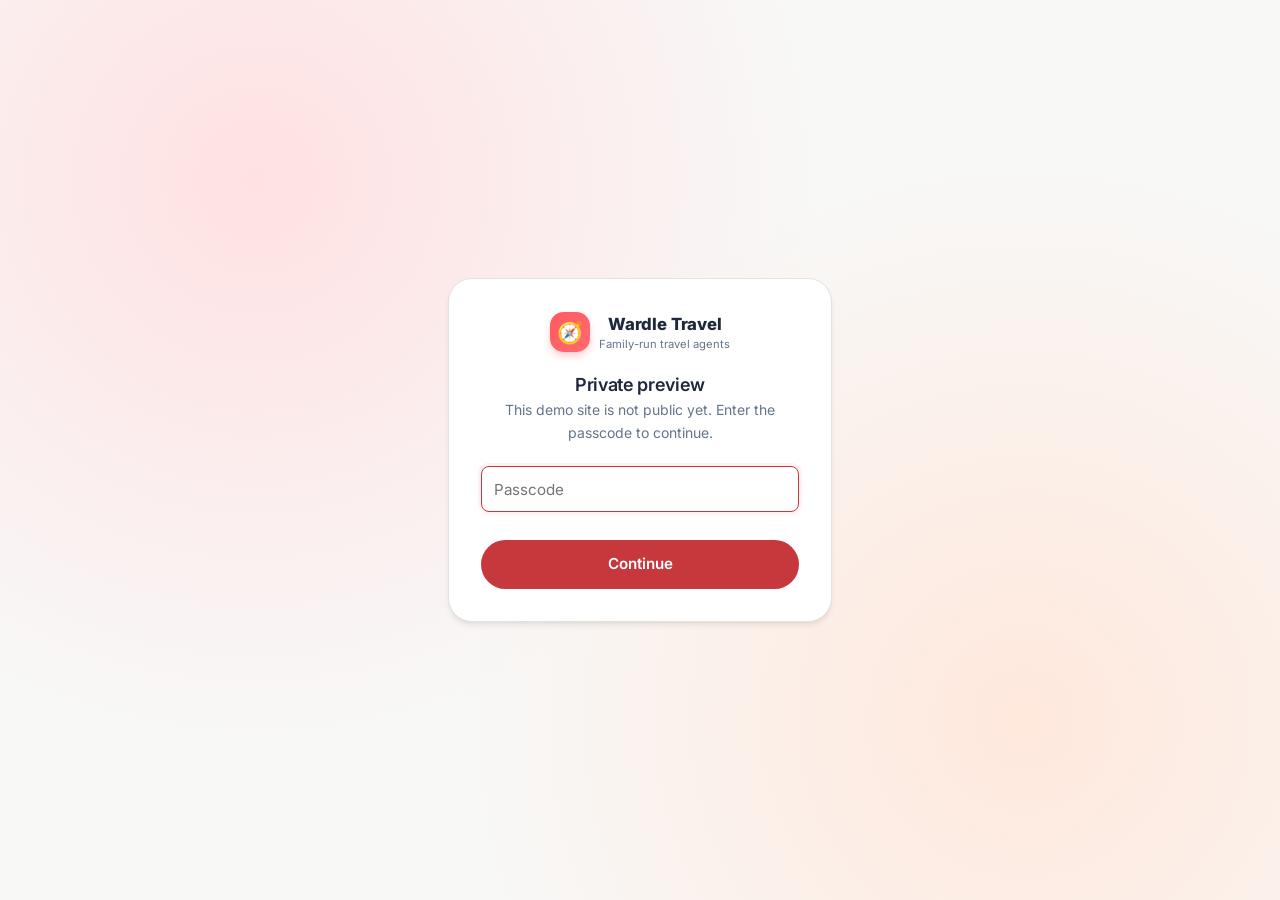
<file: index.html>
<!doctype html>
<html lang="en-GB" class="locked">
  <head>
    <meta charset="UTF-8" />
    <meta name="viewport" content="width=device-width, initial-scale=1.0" />
    <meta name="robots" content="noindex, nofollow" />
    <title>Wardle Travel | Your local independent travel agency</title>
    <link rel="icon" href="assets/favicon.svg" type="image/svg+xml" />
    <link rel="preconnect" href="https://fonts.googleapis.com" />
    <link rel="preconnect" href="https://fonts.gstatic.com" crossorigin />
    <link href="https://fonts.googleapis.com/css2?family=Inter:wght@400;500;600;700;800&display=swap" rel="stylesheet" />
    <link rel="stylesheet" href="assets/styles.css?v=6" />
    <script src="assets/site.js?v=6"></script>
  </head>
  <body>
    <div id="gate"></div>

    <div id="app">
      <div id="site-header"></div>

      <main>
        <!-- Hero: "Book online today" headline, with the booking form overlapping it front and centre -->
        <section class="hero book-hero">
          <div class="container">
            <h1>Book online today</h1>
            <p class="lead">With your local independent travel agency</p>
          </div>
        </section>

        <section class="booking-wrap" id="book">
          <div class="container">
            <form class="booking-card" data-demo-form="Online booking is a placeholder in this demo. In the real site this would search live holiday availability and prices.">
              <div class="booking-grid">
                <div class="field span-2">
                  <label for="b-dest">Where would you like to go?</label>
                  <input id="b-dest" placeholder="Destination, resort or hotel" />
                </div>
                <div class="field">
                  <label for="b-date">Departure date</label>
                  <input id="b-date" type="date" />
                </div>
                <div class="field">
                  <label for="b-nights">Nights</label>
                  <select id="b-nights">
                    <option>3 nights</option>
                    <option selected>7 nights</option>
                    <option>10 nights</option>
                    <option>14 nights</option>
                  </select>
                </div>
                <div class="field span-all">
                  <label for="b-from">Flying from</label>
                  <select id="b-from">
                    <option>Any UK airport</option>
                    <option>Manchester</option>
                    <option>Birmingham</option>
                    <option>East Midlands</option>
                    <option>Liverpool</option>
                  </select>
                </div>
                <div class="field">
                  <label for="b-adults">Adults</label>
                  <select id="b-adults"><option>1</option><option selected>2</option><option>3</option><option>4</option><option>5</option><option>6</option></select>
                </div>
                <div class="field">
                  <label for="b-kids">Children</label>
                  <select id="b-kids" data-child-count><option>0</option><option>1</option><option>2</option><option>3</option><option>4</option></select>
                </div>
                <div class="field span-2">
                  <label for="b-board">Board basis</label>
                  <select id="b-board"><option>Any</option><option>All inclusive</option><option>Full board</option><option>Half board</option><option>Bed &amp; breakfast</option><option>Self catering</option></select>
                </div>
                <!-- Filled with one age picker per child when Children is above 0 -->
                <fieldset class="child-ages span-all" data-child-ages hidden>
                  <legend>Children's ages on return</legend>
                  <div class="child-ages-grid"></div>
                </fieldset>
              </div>
              <div class="booking-actions">
                <p class="note">Prefer to talk to someone? Call us or <a href="contact.html">visit us in store</a>.<br />Booking is a placeholder in this demo.</p>
                <button type="submit" class="btn btn-primary">Search holidays</button>
              </div>
            </form>

            <!-- "Get all this included" -->
            <p class="included-head">Get all this included…</p>
            <div class="grid cols-4">
              <div class="card inclusion">
                <div class="icon">🧳</div>
                <div><strong>22kg hold luggage</strong><span>Included on package holidays</span></div>
              </div>
              <div class="card inclusion">
                <div class="icon">💷</div>
                <div><strong>£60pp deposit</strong><span>Secure your holiday now, pay the rest later</span></div>
              </div>
              <div class="card inclusion">
                <div class="icon">🚌</div>
                <div><strong>Transfers included</strong><span>Coach transfers to your hotel*</span></div>
              </div>
              <div class="card inclusion">
                <div class="icon">🛡️</div>
                <div><strong>ATOL &amp; ABTA</strong><span>Financial protection on package holidays</span></div>
              </div>
            </div>
            <p class="note">*Placeholder. Transfers not included with city breaks.</p>
          </div>
        </section>

        <!-- Welcome -->
        <section class="section">
          <div class="container split">
            <div class="ph ph-dusk">👨‍👩‍👧‍👦</div>
            <div>
              <span class="kicker">Welcome</span>
              <h2>Welcome to our family-owned local independent travel agency</h2>
              <p class="muted">
                Placeholder copy. We've been helping local people get away for many years, booking package
                holidays, cruises, city breaks and tours with trusted UK tour operators at competitive prices.
              </p>
              <ul class="checklist">
                <li>Travel documents delivered and explained before you go</li>
                <li>Help with amendments, extra luggage and seat upgrades</li>
                <li>Friendly, personal service from start to finish</li>
              </ul>
              <p class="muted">Prefer to chat in person? Pop into our store and we'll help you find the perfect holiday.</p>
              <a href="contact.html" class="btn btn-accent">Contact us</a>
            </div>
          </div>
        </section>

        <!-- Testimonials -->
        <section class="section section-white">
          <div class="container" data-carousel>
            <div class="row-between">
              <div class="section-head">
                <span class="kicker">Testimonials</span>
                <h2>What our customers say</h2>
              </div>
              <div class="carousel-controls">
                <button class="icon-btn" data-prev aria-label="Previous reviews">←</button>
                <button class="icon-btn" data-next aria-label="Next reviews">→</button>
              </div>
            </div>
            <div class="reviews">
              <article class="card review">
                <div class="stars">★★★★★</div>
                <blockquote>"Placeholder review. Lovely personal service from start to finish. We've booked with them every year and wouldn't go anywhere else."</blockquote>
                <div class="review-author"><span class="avatar">S</span><div><strong>Sarah T.</strong><span>Placeholder</span></div></div>
              </article>
              <article class="card review">
                <div class="stars">★★★★★</div>
                <blockquote>"Placeholder review. Found us a fantastic deal and sorted our extra luggage with no fuss at all."</blockquote>
                <div class="review-author"><span class="avatar" style="background:var(--brand-500)">M</span><div><strong>Mark &amp; Jean P.</strong><span>Placeholder</span></div></div>
              </article>
              <article class="card review">
                <div class="stars">★★★★★</div>
                <blockquote>"Placeholder review. Friendly, knowledgeable and always there to help. Our documents arrived in good time with everything explained."</blockquote>
                <div class="review-author"><span class="avatar" style="background:var(--brand-400)">D</span><div><strong>David R.</strong><span>Placeholder</span></div></div>
              </article>
              <article class="card review">
                <div class="stars">★★★★★</div>
                <blockquote>"Placeholder review. Planned our cruise perfectly. So much easier than trying to book it all online ourselves."</blockquote>
                <div class="review-author"><span class="avatar" style="background:var(--accent-700)">L</span><div><strong>Laura &amp; Tom</strong><span>Placeholder</span></div></div>
              </article>
              <article class="card review">
                <div class="stars">★★★★★</div>
                <blockquote>"Placeholder review. Always a warm welcome in the shop. Highly recommend to friends and family."</blockquote>
                <div class="review-author"><span class="avatar" style="background:var(--brand-700)">K</span><div><strong>Karen W.</strong><span>Placeholder</span></div></div>
              </article>
            </div>
          </div>
        </section>

        <!-- Contact -->
        <section class="section">
          <div class="container split" style="align-items:start">
            <div>
              <span class="kicker">Contact</span>
              <h2>Visit us in store</h2>
              <p class="muted">Placeholder copy. Book in store with our friendly team, or give us a call and we'll be happy to help.</p>
              <div class="card" data-hours style="margin-top:1.25rem"></div>
            </div>
            <div data-branch data-branch-link></div>
          </div>
        </section>
      </main>

      <div id="site-footer"></div>
    </div>
  </body>
</html>
</file>
<file: assets/styles.css>
/* Wardle Travel demo site.
   Coral brand, Inter and card styling are borrowed from Wardle Compass
   (rounded-3xl cards, warm grey surfaces), with deeper reds and soft blush
   tones in place of Compass's teal. */

:root {
  --brand-50: #fff1f1;
  --brand-100: #ffe1e2;
  --brand-200: #ffc7c9;
  --brand-400: #ff6b70;
  --brand-500: #ff5a5f;
  --brand-600: #eb4448;
  --brand-700: #c7383c;

  /* Deeper reds and soft blush tones used alongside the coral brand. */
  --accent-50: #fdf3f1;
  --accent-100: #fbe4df;
  --accent-200: #f5c9c0;
  --accent-500: #c7383c;
  --accent-600: #a12f33;
  --accent-700: #852c30;
  --accent-800: #5c1f22;

  --peach-100: #ffe8dc;

  --warm-50: #f8f8f7;
  --warm-100: #f0efec;
  --warm-200: #e4e2dd;
  --warm-300: #d3cfc7;

  --slate-400: #94a3b8;
  --slate-500: #64748b;
  --slate-600: #475569;
  --slate-700: #334155;
  --slate-800: #1e293b;
  --slate-900: #0f172a;

  --radius-xl: 0.75rem;
  --radius-2xl: 1rem;
  --radius-3xl: 1.5rem;
  --shadow-sm: 0 1px 2px rgb(0 0 0 / 0.05);
  --shadow-md: 0 4px 6px -1px rgb(0 0 0 / 0.08), 0 2px 4px -2px rgb(0 0 0 / 0.06);
  --shadow-lg: 0 12px 30px -8px rgb(15 23 42 / 0.18);
}

*,
*::before,
*::after {
  box-sizing: border-box;
}

html {
  scroll-behavior: smooth;
}

body {
  margin: 0;
  font-family: "Inter", ui-sans-serif, system-ui, sans-serif;
  background: var(--warm-50);
  color: var(--slate-700);
  line-height: 1.6;
  -webkit-font-smoothing: antialiased;
}

img {
  max-width: 100%;
  display: block;
}

a {
  color: var(--accent-500);
  text-decoration: none;
}

a:hover {
  color: var(--accent-600);
}

h1,
h2,
h3,
h4 {
  color: var(--slate-800);
  line-height: 1.2;
  margin: 0 0 0.5em;
}

h1 { font-size: clamp(2rem, 5vw, 3.25rem); font-weight: 800; letter-spacing: -0.02em; }
h2 { font-size: clamp(1.5rem, 3vw, 2.125rem); font-weight: 700; letter-spacing: -0.01em; }
h3 { font-size: 1.125rem; font-weight: 600; }

p { margin: 0 0 1em; }

.container {
  width: 100%;
  max-width: 1200px;
  margin: 0 auto;
  padding: 0 1rem;
}

@media (min-width: 640px) {
  .container { padding: 0 1.5rem; }
}

/* The shared header/footer are injected into these wrappers; `contents`
   keeps the sticky header working as if it were a direct child of #app. */
#site-header,
#site-footer { display: contents; }

/* ---------- Passcode gate ---------- */

/* Content stays hidden until the gate script unlocks the page. */
html.locked #app { display: none; }
html:not(.locked) #gate { display: none; }

#gate {
  min-height: 100vh;
  display: flex;
  align-items: center;
  justify-content: center;
  padding: 1rem;
  background:
    radial-gradient(circle at 20% 20%, var(--brand-100), transparent 45%),
    radial-gradient(circle at 80% 80%, var(--peach-100), transparent 45%),
    var(--warm-50);
}

.gate-card {
  width: 100%;
  max-width: 24rem;
  background: #fff;
  border: 1px solid var(--warm-200);
  border-radius: var(--radius-3xl);
  padding: 2rem;
  box-shadow: var(--shadow-md);
  text-align: center;
}

.gate-card .logo { justify-content: center; margin-bottom: 1.25rem; }
.gate-card h1 { font-size: 1.125rem; font-weight: 600; margin-bottom: 0.25rem; }
.gate-card p { font-size: 0.875rem; color: var(--slate-500); }
.gate-card input { margin-top: 0.5rem; }
.gate-error { color: var(--brand-600); font-size: 0.875rem; margin: 0.5rem 0 0; min-height: 1.25rem; }

/* ---------- Form controls ---------- */

input,
select,
textarea {
  width: 100%;
  font: inherit;
  font-size: 0.95rem;
  color: var(--slate-800);
  background: #fff;
  border: 1px solid var(--warm-300);
  border-radius: 0.5rem;
  padding: 0.625rem 0.75rem;
  outline: none;
  transition: border-color 0.15s, box-shadow 0.15s;
}

/* Same height for every single-line control, and a custom dropdown arrow
   set in from the right edge. */
input,
select {
  height: 2.875rem;
}

select {
  appearance: none;
  -webkit-appearance: none;
  padding-right: 2.75rem;
  background-image: url("data:image/svg+xml,%3Csvg xmlns='http://www.w3.org/2000/svg' width='12' height='8' viewBox='0 0 12 8'%3E%3Cpath d='M1 1.5l5 5 5-5' fill='none' stroke='%2364748b' stroke-width='1.8' stroke-linecap='round' stroke-linejoin='round'/%3E%3C/svg%3E");
  background-repeat: no-repeat;
  background-position: right 1rem center;
  background-size: 12px 8px;
  cursor: pointer;
}

input[type="date"] {
  -webkit-appearance: none;
  appearance: none;
  line-height: normal;
}

input[type="date"]::-webkit-date-and-time-value { text-align: left; }
input[type="date"]::-webkit-calendar-picker-indicator { margin-right: 0.25rem; cursor: pointer; }

input:focus,
select:focus,
textarea:focus {
  border-color: var(--accent-500);
  box-shadow: 0 0 0 3px var(--accent-50);
}

label {
  display: block;
  font-size: 0.8rem;
  font-weight: 600;
  color: var(--slate-600);
  margin-bottom: 0.3rem;
}

.field { margin-bottom: 1rem; }

/* ---------- Buttons ---------- */

.btn {
  display: inline-flex;
  align-items: center;
  justify-content: center;
  gap: 0.5rem;
  font: inherit;
  font-weight: 600;
  font-size: 0.95rem;
  padding: 0.7rem 1.35rem;
  border-radius: 999px;
  border: 1px solid transparent;
  cursor: pointer;
  transition: background 0.15s, color 0.15s, border-color 0.15s, transform 0.15s;
  white-space: nowrap;
}

.btn:active { transform: translateY(1px); }
.btn-block { width: 100%; }

.btn-primary { background: var(--brand-500); color: #fff; }
.btn-primary:hover { background: var(--brand-600); color: #fff; }

.btn-accent { background: var(--accent-500); color: #fff; }
.btn-accent:hover { background: var(--accent-600); color: #fff; }

.btn-ghost { background: #fff; color: var(--slate-800); border-color: var(--warm-300); }
.btn-ghost:hover { border-color: var(--slate-400); color: var(--slate-900); }

.btn-light { background: rgb(255 255 255 / 0.15); color: #fff; border-color: rgb(255 255 255 / 0.5); }
.btn-light:hover { background: rgb(255 255 255 / 0.25); color: #fff; }

/* ---------- Header ---------- */

.topbar {
  background: var(--accent-700);
  color: var(--accent-50);
  font-size: 0.8rem;
}

.topbar .container {
  display: flex;
  flex-wrap: wrap;
  gap: 0.25rem 1.25rem;
  justify-content: space-between;
  padding-top: 0.45rem;
  padding-bottom: 0.45rem;
}

.topbar a { color: #fff; font-weight: 600; }
.topbar-links { display: flex; flex-wrap: wrap; gap: 0.25rem 1.25rem; }

@media (max-width: 700px) {
  .topbar-tagline { display: none; }
  .topbar .container { justify-content: center; }
}

.site-header {
  position: sticky;
  top: 0;
  z-index: 50;
  background: rgb(255 255 255 / 0.92);
  backdrop-filter: blur(10px);
  border-bottom: 1px solid var(--warm-200);
}

.site-header .container {
  display: flex;
  align-items: center;
  justify-content: space-between;
  gap: 1rem;
  height: 4.25rem;
}

.logo {
  display: inline-flex;
  align-items: center;
  gap: 0.6rem;
  color: var(--slate-800);
}

.logo:hover { color: var(--slate-800); }

.logo-mark {
  width: 2.5rem;
  height: 2.5rem;
  border-radius: 0.85rem;
  background: linear-gradient(135deg, var(--brand-500), var(--brand-400));
  display: grid;
  place-items: center;
  font-size: 1.3rem;
  box-shadow: 0 4px 10px -2px rgb(255 90 95 / 0.45);
}

.logo-text strong { display: block; font-size: 1.05rem; font-weight: 800; letter-spacing: -0.01em; }
.logo-text span { display: block; font-size: 0.7rem; color: var(--slate-500); margin-top: -2px; }

.nav {
  display: flex;
  align-items: center;
  gap: 0.25rem;
}

.nav a {
  color: var(--slate-600);
  font-weight: 500;
  font-size: 0.92rem;
  padding: 0.5rem 0.8rem;
  border-radius: 999px;
}

.nav a:hover { color: var(--slate-900); background: var(--warm-100); }
.nav a.active { color: var(--brand-600); background: var(--brand-50); }
.nav .btn { margin-left: 0.5rem; padding: 0.55rem 1.1rem; }
.nav .btn:hover { background: var(--brand-600); color: #fff; }

.nav-toggle {
  display: none;
  background: none;
  border: 1px solid var(--warm-300);
  border-radius: 0.6rem;
  width: 2.6rem;
  height: 2.6rem;
  font-size: 1.2rem;
  cursor: pointer;
  color: var(--slate-700);
}

@media (max-width: 900px) {
  .nav-toggle { display: inline-grid; place-items: center; }
  .nav {
    display: none;
    position: absolute;
    top: 100%;
    left: 0;
    right: 0;
    flex-direction: column;
    align-items: stretch;
    background: #fff;
    border-bottom: 1px solid var(--warm-200);
    padding: 0.75rem 1rem 1rem;
    box-shadow: var(--shadow-md);
  }
  .nav.open { display: flex; }
  .nav a { padding: 0.75rem 1rem; }
  .nav .btn { margin: 0.5rem 0 0; }
}

/* ---------- Placeholder imagery ---------- */

/* All imagery is placeholder: gradients with an emoji, so nothing is copied. */
.ph {
  position: relative;
  overflow: hidden;
  display: grid;
  place-items: center;
  font-size: 3rem;
  color: rgb(255 255 255 / 0.95);
}

.ph::after {
  content: "Placeholder image";
  position: absolute;
  bottom: 0.6rem;
  right: 0.75rem;
  font-size: 0.65rem;
  font-weight: 600;
  letter-spacing: 0.04em;
  text-transform: uppercase;
  color: rgb(255 255 255 / 0.75);
}

.ph-sun { background: linear-gradient(135deg, #ffb36b, #ff5a5f); }
.ph-sea { background: linear-gradient(135deg, #ffb39b, #c7383c); }
.ph-city { background: linear-gradient(135deg, #8b9bb4, #334155); }
.ph-snow { background: linear-gradient(135deg, #f1e9f5, #d9a7b8); }
.ph-cruise { background: linear-gradient(135deg, #ffc7c9, #eb4448); }
.ph-safari { background: linear-gradient(135deg, #f2c86b, #c7383c); }
.ph-island { background: linear-gradient(135deg, #ffd6a6, #ff6b70); }
.ph-dusk { background: linear-gradient(135deg, #ff8a8e, #852c30); }

/* ---------- Hero ---------- */

.hero {
  position: relative;
  color: #fff;
  background:
    radial-gradient(circle at 85% 15%, rgb(255 255 255 / 0.18), transparent 35%),
    linear-gradient(120deg, var(--accent-600) 0%, var(--brand-500) 60%, #ff8a7a 100%);
  overflow: hidden;
}

.hero::before {
  content: "";
  position: absolute;
  right: -10rem;
  bottom: -14rem;
  width: 36rem;
  height: 36rem;
  border-radius: 50%;
  background: radial-gradient(circle, rgb(255 194 166 / 0.5), transparent 65%);
}

.hero .container {
  position: relative;
  display: grid;
  grid-template-columns: 1.15fr 0.85fr;
  gap: 2.5rem;
  align-items: center;
  padding-top: 4.5rem;
  padding-bottom: 5rem;
}

.hero h1 { color: #fff; }
.hero .lead { font-size: 1.15rem; color: var(--accent-50); max-width: 34rem; }
.hero-ctas { display: flex; flex-wrap: wrap; gap: 0.75rem; margin: 1.75rem 0; }

.eyebrow {
  display: inline-flex;
  align-items: center;
  gap: 0.4rem;
  font-size: 0.78rem;
  font-weight: 700;
  letter-spacing: 0.08em;
  text-transform: uppercase;
  padding: 0.35rem 0.8rem;
  border-radius: 999px;
  background: rgb(255 255 255 / 0.16);
  color: #fff;
  margin-bottom: 1.1rem;
}

.badges { display: flex; flex-wrap: wrap; gap: 0.6rem; }

.badge {
  display: inline-flex;
  align-items: center;
  gap: 0.4rem;
  font-size: 0.8rem;
  font-weight: 600;
  padding: 0.4rem 0.8rem;
  border-radius: 999px;
  background: rgb(255 255 255 / 0.12);
  border: 1px solid rgb(255 255 255 / 0.3);
}

/* Search / quick-quote card in the hero */
.search-card {
  background: #fff;
  color: var(--slate-700);
  border-radius: var(--radius-3xl);
  padding: 1.75rem;
  box-shadow: var(--shadow-lg);
}

.search-card h2 { font-size: 1.25rem; margin-bottom: 0.25rem; }
.search-card .sub { font-size: 0.85rem; color: var(--slate-500); margin-bottom: 1.25rem; }
.grid-2 { display: grid; grid-template-columns: 1fr 1fr; gap: 0 0.75rem; }
.note { font-size: 0.75rem; color: var(--slate-400); text-align: center; margin: 0.75rem 0 0; }

@media (max-width: 900px) {
  .hero .container { grid-template-columns: 1fr; padding-top: 3rem; padding-bottom: 3.5rem; }
}

/* ---------- Sections ---------- */

.section { padding: 4.5rem 0; }
.section-tight { padding: 3rem 0; }
.section-white { background: #fff; border-top: 1px solid var(--warm-200); border-bottom: 1px solid var(--warm-200); }

.section-head { max-width: 40rem; margin-bottom: 2.25rem; }
.section-head.center { margin-left: auto; margin-right: auto; text-align: center; }
.section-head p { color: var(--slate-500); font-size: 1.05rem; }

.kicker {
  display: inline-block;
  font-size: 0.78rem;
  font-weight: 700;
  letter-spacing: 0.08em;
  text-transform: uppercase;
  color: var(--brand-600);
  margin-bottom: 0.6rem;
}

.card {
  background: #fff;
  border: 1px solid var(--warm-200);
  border-radius: var(--radius-3xl);
  padding: 1.5rem;
  box-shadow: var(--shadow-sm);
}

.grid { display: grid; gap: 1.25rem; }
.cols-2 { grid-template-columns: repeat(2, 1fr); }
.cols-3 { grid-template-columns: repeat(3, 1fr); }
.cols-4 { grid-template-columns: repeat(4, 1fr); }

@media (max-width: 1000px) {
  .cols-4 { grid-template-columns: repeat(2, 1fr); }
  .cols-3 { grid-template-columns: repeat(2, 1fr); }
}

@media (max-width: 640px) {
  .cols-2, .cols-3, .cols-4 { grid-template-columns: 1fr; }
}

/* Inclusions strip (Wonderling-style "all this included") */
.inclusions {
  margin-top: -2.5rem;
  position: relative;
  z-index: 2;
}

.inclusions .grid { grid-template-columns: repeat(4, 1fr); }

.inclusion {
  display: flex;
  gap: 0.9rem;
  align-items: flex-start;
}

.inclusion .icon {
  flex: none;
  width: 2.75rem;
  height: 2.75rem;
  border-radius: 0.9rem;
  display: grid;
  place-items: center;
  font-size: 1.35rem;
  background: var(--accent-50);
}

.inclusion strong { display: block; color: var(--slate-800); font-size: 1rem; }
.inclusion span { font-size: 0.85rem; color: var(--slate-500); }

@media (max-width: 1000px) {
  .inclusions .grid { grid-template-columns: repeat(2, 1fr); }
}

@media (max-width: 560px) {
  .inclusions .grid { grid-template-columns: 1fr; }
}

/* Feature tiles (JLM-style emoji cards) */
.feature .emoji {
  width: 3rem;
  height: 3rem;
  border-radius: 1rem;
  display: grid;
  place-items: center;
  font-size: 1.5rem;
  background: var(--brand-50);
  margin-bottom: 1rem;
}

.feature p { font-size: 0.92rem; color: var(--slate-500); margin: 0; }

/* Destination and offer cards */
.tile {
  display: flex;
  flex-direction: column;
  background: #fff;
  border: 1px solid var(--warm-200);
  border-radius: var(--radius-3xl);
  overflow: hidden;
  box-shadow: var(--shadow-sm);
  color: inherit;
  transition: transform 0.2s, box-shadow 0.2s;
}

.tile:hover { transform: translateY(-3px); box-shadow: var(--shadow-lg); color: inherit; }
.tile .ph { aspect-ratio: 4 / 3; }
.tile-body { padding: 1.15rem 1.25rem 1.35rem; display: flex; flex-direction: column; flex: 1; }
.tile-body h3 { margin-bottom: 0.2rem; }
.tile-body p { font-size: 0.88rem; color: var(--slate-500); margin-bottom: 0.9rem; }

.tile-meta {
  margin-top: auto;
  display: flex;
  align-items: center;
  justify-content: space-between;
  gap: 0.5rem;
  font-size: 0.85rem;
}

.price { color: var(--slate-800); font-weight: 700; font-size: 1.15rem; }
.price small { font-weight: 500; font-size: 0.75rem; color: var(--slate-500); }

.pill {
  display: inline-block;
  font-size: 0.72rem;
  font-weight: 700;
  padding: 0.25rem 0.6rem;
  border-radius: 999px;
  background: var(--accent-50);
  color: var(--accent-700);
}

.pill-brand { background: var(--brand-50); color: var(--brand-700); }

.tile .ph .pill { position: absolute; top: 0.85rem; left: 0.85rem; background: #fff; }

/* Filter chips */
.chips { display: flex; flex-wrap: wrap; gap: 0.5rem; margin-bottom: 1.75rem; }

.chip {
  font: inherit;
  font-size: 0.85rem;
  font-weight: 600;
  padding: 0.45rem 0.95rem;
  border-radius: 999px;
  border: 1px solid var(--warm-300);
  background: #fff;
  color: var(--slate-600);
  cursor: pointer;
}

.chip:hover { border-color: var(--slate-400); }
.chip.active { background: var(--slate-800); border-color: var(--slate-800); color: #fff; }

/* Reviews carousel */
.reviews-wrap { position: relative; }

.reviews {
  display: grid;
  grid-auto-flow: column;
  grid-auto-columns: calc((100% - 2.5rem) / 3);
  gap: 1.25rem;
  overflow-x: auto;
  scroll-snap-type: x mandatory;
  scroll-behavior: smooth;
  padding-bottom: 0.5rem;
  scrollbar-width: none;
}

.reviews::-webkit-scrollbar { display: none; }
.review { scroll-snap-align: start; display: flex; flex-direction: column; }
.stars { color: #f5a524; letter-spacing: 0.1em; font-size: 1rem; margin-bottom: 0.6rem; }
.review blockquote { margin: 0 0 1rem; font-size: 0.95rem; color: var(--slate-600); flex: 1; }
.review-author { display: flex; align-items: center; gap: 0.7rem; font-size: 0.85rem; }
.review-author strong { display: block; color: var(--slate-800); }
.review-author span { color: var(--slate-400); font-size: 0.78rem; }

.avatar {
  width: 2.4rem;
  height: 2.4rem;
  border-radius: 50%;
  display: grid;
  place-items: center;
  font-weight: 700;
  color: #fff;
  background: var(--accent-500);
}

.carousel-controls { display: flex; gap: 0.5rem; }

.icon-btn {
  width: 2.6rem;
  height: 2.6rem;
  border-radius: 50%;
  border: 1px solid var(--warm-300);
  background: #fff;
  cursor: pointer;
  font-size: 1rem;
  color: var(--slate-700);
}

.icon-btn:hover { border-color: var(--slate-400); }

.rating-summary {
  display: flex;
  align-items: center;
  gap: 1rem;
}

.rating-summary .score { font-size: 2.5rem; font-weight: 800; color: var(--slate-800); line-height: 1; }

.row-between {
  display: flex;
  flex-wrap: wrap;
  align-items: flex-end;
  justify-content: space-between;
  gap: 1rem;
  margin-bottom: 2rem;
}

.row-between .section-head { margin-bottom: 0; }

@media (max-width: 900px) {
  .reviews { grid-auto-columns: calc((100% - 1.25rem) / 2); }
}

@media (max-width: 600px) {
  .reviews { grid-auto-columns: 88%; }
}

/* Split welcome section */
.split {
  display: grid;
  grid-template-columns: 1fr 1fr;
  gap: 3rem;
  align-items: center;
}

.split .ph { border-radius: var(--radius-3xl); aspect-ratio: 4 / 3; max-height: 340px; font-size: 4rem; }
.checklist { list-style: none; padding: 0; margin: 1.25rem 0 1.75rem; display: grid; gap: 0.6rem; }
.checklist li { display: flex; gap: 0.6rem; align-items: flex-start; }
.checklist li::before { content: "✓"; flex: none; width: 1.4rem; height: 1.4rem; border-radius: 50%; background: var(--accent-50); color: var(--accent-600); font-weight: 700; font-size: 0.8rem; display: grid; place-items: center; margin-top: 0.15rem; }

@media (max-width: 900px) {
  .split { grid-template-columns: 1fr; gap: 2rem; }
}

/* Branch cards */
.branch h3 { display: flex; align-items: center; gap: 0.5rem; }
.branch dl { margin: 0 0 1.25rem; display: grid; grid-template-columns: auto 1fr; gap: 0.5rem 0.9rem; font-size: 0.92rem; }
.branch dt { color: var(--slate-400); }
.branch dd { margin: 0; color: var(--slate-700); }
.branch dd a { font-weight: 600; }
.branch .actions { display: flex; flex-wrap: wrap; gap: 0.5rem; }
.branch .actions .btn { padding: 0.55rem 1rem; font-size: 0.85rem; }

.map-ph {
  aspect-ratio: 16 / 5;
  border-radius: var(--radius-2xl);
  margin-bottom: 1.25rem;
  font-size: 2rem;
  background:
    linear-gradient(var(--warm-200) 1px, transparent 1px) 0 0 / 28px 28px,
    linear-gradient(90deg, var(--warm-200) 1px, transparent 1px) 0 0 / 28px 28px,
    var(--warm-100);
  color: var(--brand-500);
}

.map-ph::after { color: var(--slate-400); content: "Map placeholder"; }

/* CTA band */
.cta-band {
  border-radius: var(--radius-3xl);
  padding: 2.75rem;
  background:
    radial-gradient(circle at 90% 10%, rgb(255 255 255 / 0.2), transparent 40%),
    linear-gradient(120deg, var(--brand-600), var(--brand-400));
  color: #fff;
  display: flex;
  flex-wrap: wrap;
  align-items: center;
  justify-content: space-between;
  gap: 1.5rem;
}

.cta-band h2 { color: #fff; margin-bottom: 0.3rem; }
.cta-band p { margin: 0; color: var(--brand-50); }
.cta-band .btn-ghost { border-color: #fff; }

/* Newsletter */
.newsletter { display: flex; gap: 0.6rem; max-width: 28rem; }
.newsletter input { border-radius: 999px; padding-left: 1.1rem; }

@media (max-width: 500px) {
  .newsletter { flex-direction: column; }
}

/* Page hero (inner pages) */
.page-hero {
  background:
    radial-gradient(circle at 90% 0%, var(--brand-100), transparent 40%),
    radial-gradient(circle at 0% 100%, var(--peach-100), transparent 45%),
    #fff;
  border-bottom: 1px solid var(--warm-200);
  padding: 3.5rem 0 3rem;
}

.page-hero p { color: var(--slate-500); font-size: 1.1rem; max-width: 40rem; margin: 0; }
.crumbs { font-size: 0.8rem; color: var(--slate-400); margin-bottom: 0.75rem; }
.crumbs a { color: var(--slate-500); }

/* Booking placeholder */
.steps { display: flex; gap: 0.5rem; margin-bottom: 1.75rem; flex-wrap: wrap; }

.step {
  display: flex;
  align-items: center;
  gap: 0.5rem;
  font-size: 0.85rem;
  font-weight: 600;
  color: var(--slate-400);
}

.step .num {
  width: 1.75rem;
  height: 1.75rem;
  border-radius: 50%;
  display: grid;
  place-items: center;
  background: var(--warm-100);
  border: 1px solid var(--warm-300);
  font-size: 0.8rem;
}

.step.active { color: var(--slate-800); }
.step.active .num { background: var(--brand-500); border-color: var(--brand-500); color: #fff; }
.step + .step::before { content: ""; width: 1.5rem; height: 1px; background: var(--warm-300); margin-right: 0.25rem; }

.notice {
  display: flex;
  gap: 0.75rem;
  align-items: flex-start;
  padding: 1rem 1.15rem;
  border-radius: var(--radius-2xl);
  background: var(--brand-50);
  border: 1px solid var(--brand-200);
  color: var(--brand-700);
  font-size: 0.9rem;
}

.notice-accent { background: var(--accent-50); border-color: var(--accent-200); color: var(--accent-700); }

.modal-backdrop {
  position: fixed;
  inset: 0;
  z-index: 100;
  display: none;
  align-items: center;
  justify-content: center;
  padding: 1rem;
  background: rgb(15 23 42 / 0.5);
}

.modal-backdrop.open { display: flex; }

.modal {
  background: #fff;
  border-radius: var(--radius-3xl);
  padding: 2rem;
  max-width: 26rem;
  width: 100%;
  text-align: center;
  box-shadow: var(--shadow-lg);
}

.modal .big { font-size: 2.5rem; margin-bottom: 0.5rem; }
.modal p { color: var(--slate-500); }

/* FAQ */
details {
  background: #fff;
  border: 1px solid var(--warm-200);
  border-radius: var(--radius-2xl);
  padding: 1rem 1.25rem;
}

details + details { margin-top: 0.75rem; }
summary { cursor: pointer; font-weight: 600; color: var(--slate-800); list-style: none; display: flex; justify-content: space-between; gap: 1rem; }
summary::-webkit-details-marker { display: none; }
summary::after { content: "+"; color: var(--brand-500); font-weight: 700; font-size: 1.2rem; line-height: 1; }
details[open] summary::after { content: "–"; }
details p { margin: 0.75rem 0 0; color: var(--slate-500); font-size: 0.95rem; }

/* Stats */
.stat strong { display: block; font-size: 2rem; font-weight: 800; color: var(--brand-500); line-height: 1.1; }
.stat span { font-size: 0.88rem; color: var(--slate-500); }

/* ---------- Footer ---------- */

.site-footer {
  background: var(--accent-800);
  color: var(--accent-200);
  font-size: 0.9rem;
  padding: 3.5rem 0 1.5rem;
  margin-top: 0;
}

.site-footer h4 { color: #fff; font-size: 0.95rem; margin-bottom: 0.9rem; }
.site-footer a { color: var(--accent-100); }
.site-footer a:hover { color: #fff; }
.site-footer .logo { color: #fff; margin-bottom: 1rem; }
.site-footer .logo-text span { color: var(--accent-200); }

.footer-grid {
  display: grid;
  grid-template-columns: 1.4fr 1fr 1fr 1.2fr;
  gap: 2rem;
}

.footer-grid ul { list-style: none; padding: 0; margin: 0; display: grid; gap: 0.5rem; }

.footer-legal {
  border-top: 1px solid rgb(255 255 255 / 0.12);
  margin-top: 2.5rem;
  padding-top: 1.5rem;
  font-size: 0.78rem;
  line-height: 1.7;
}

.footer-legal p { margin-bottom: 0.6rem; }

.trust-row { display: flex; flex-wrap: wrap; gap: 0.5rem; margin-top: 1rem; }

.trust-row span {
  font-size: 0.72rem;
  font-weight: 700;
  padding: 0.35rem 0.7rem;
  border-radius: 0.5rem;
  border: 1px solid rgb(255 255 255 / 0.25);
  color: #fff;
}

@media (max-width: 900px) {
  .footer-grid { grid-template-columns: 1fr 1fr; }
}

@media (max-width: 560px) {
  .footer-grid { grid-template-columns: 1fr; }
}

/* Demo banner */
.demo-banner {
  background: var(--brand-50);
  color: var(--brand-700);
  text-align: center;
  font-size: 0.78rem;
  font-weight: 600;
  padding: 0.4rem 1rem;
  border-bottom: 1px solid var(--brand-100);
}

.muted { color: var(--slate-500); }
.small { font-size: 0.85rem; }
.mt-0 { margin-top: 0; }
.mb-0 { margin-bottom: 0; }
.center { text-align: center; }

/* ---------- Booking-first hero (Wonderling-style) ---------- */

.book-hero .container {
  display: block;
  text-align: center;
  padding-top: 3.5rem;
  padding-bottom: 7rem;
}

.book-hero h1 { text-transform: uppercase; letter-spacing: 0.01em; margin-bottom: 0.25rem; }

.book-hero .lead {
  margin: 0 auto;
  text-transform: uppercase;
  letter-spacing: 0.08em;
  font-weight: 600;
  font-size: 0.95rem;
}

.booking-wrap {
  position: relative;
  z-index: 2;
  margin-top: -5rem;
}

.booking-card {
  max-width: 960px;
  margin: 0 auto;
  background: #fff;
  border: 1px solid var(--warm-200);
  border-radius: var(--radius-3xl);
  padding: 1.75rem;
  box-shadow: var(--shadow-lg);
}

.booking-grid {
  display: grid;
  grid-template-columns: repeat(4, 1fr);
  gap: 0 0.75rem;
}

.booking-grid .span-2 { grid-column: span 2; }
.booking-grid .span-all { grid-column: 1 / -1; }

.child-ages {
  border: 1px dashed var(--brand-200);
  background: var(--brand-50);
  border-radius: var(--radius-xl);
  padding: 0.75rem 1rem 0.25rem;
  margin: 0 0 1rem;
  min-width: 0;
}

.child-ages[hidden] { display: none; }

.child-ages legend {
  font-size: 0.8rem;
  font-weight: 600;
  color: var(--brand-700);
  padding: 0 0.35rem;
}

.child-ages-grid { display: grid; grid-template-columns: repeat(4, 1fr); gap: 0 0.75rem; }

.booking-actions {
  display: flex;
  flex-wrap: wrap;
  align-items: center;
  justify-content: space-between;
  gap: 0.75rem 1.5rem;
  margin-top: 0.25rem;
}

.booking-actions .note { margin: 0; text-align: left; }

@media (max-width: 860px) {
  .booking-grid { grid-template-columns: 1fr 1fr; }
  .child-ages-grid { grid-template-columns: 1fr 1fr; }
}

@media (max-width: 520px) {
  .booking-card { padding: 1.25rem; }
  .booking-actions .btn { width: 100%; }
}

.included-head {
  text-align: center;
  font-weight: 700;
  color: var(--slate-800);
  font-size: 1.1rem;
  margin: 2.5rem 0 1.25rem;
}

/* Opening hours table */
.hours { width: 100%; border-collapse: collapse; font-size: 0.95rem; }
.hours th, .hours td { padding: 0.6rem 0; border-bottom: 1px solid var(--warm-200); text-align: left; }
.hours th { font-weight: 600; color: var(--slate-700); }
.hours td { text-align: right; color: var(--slate-600); }
.hours td.closed { color: var(--brand-600); font-weight: 600; }
.hours tr:last-child th, .hours tr:last-child td { border-bottom: 0; }

/* Team bios */
.bio { display: flex; gap: 1.25rem; align-items: flex-start; }
.bio .avatar { flex: none; width: 4.5rem; height: 4.5rem; font-size: 1.5rem; }
.bio p { color: var(--slate-500); font-size: 0.95rem; margin: 0.5rem 0 0; }
.bio .role { color: var(--brand-600); font-size: 0.82rem; font-weight: 600; }

/* ---------- Mobile tightening ---------- */

@media (max-width: 640px) {
  body { font-size: 0.95rem; }
  h1 { font-size: 1.85rem; }
  h2 { font-size: 1.4rem; }
  .section { padding: 2.5rem 0; }
  .section-tight { padding: 2rem 0; }
  .section-head { margin-bottom: 1.5rem; }
  .section-head p { font-size: 0.95rem; }
  .card { padding: 1.15rem; border-radius: var(--radius-2xl); }

  .demo-banner { font-size: 0.7rem; padding: 0.3rem 0.75rem; }
  .site-header .container { height: 3.75rem; }
  .logo-mark { width: 2.2rem; height: 2.2rem; font-size: 1.1rem; }

  .book-hero .container { padding-top: 2rem; padding-bottom: 5rem; }
  .book-hero h1 { font-size: 1.7rem; }
  .book-hero .lead { font-size: 0.75rem; }
  .booking-wrap { margin-top: -3.75rem; }
  .booking-card { border-radius: var(--radius-2xl); }
  .field { margin-bottom: 0.75rem; }

  /* Inclusions become a compact 2x2 grid */
  .included-head { margin: 1.75rem 0 0.9rem; font-size: 1rem; }
  .booking-wrap .grid.cols-4 { grid-template-columns: 1fr 1fr; gap: 0.6rem; }
  .booking-wrap .inclusion { flex-direction: column; gap: 0.5rem; padding: 0.9rem; }
  .booking-wrap .inclusion .icon { width: 2.25rem; height: 2.25rem; font-size: 1.1rem; border-radius: 0.7rem; }
  .booking-wrap .inclusion strong { font-size: 0.88rem; }
  .booking-wrap .inclusion span { font-size: 0.76rem; line-height: 1.4; display: block; }

  /* Decorative placeholder images shrink to a slim banner */
  .split { gap: 1.25rem; }
  .split .ph { aspect-ratio: auto; height: 140px; font-size: 2.5rem; border-radius: var(--radius-2xl); }
  .map-ph { aspect-ratio: auto; height: 160px; }

  .page-hero { padding: 2rem 0 1.75rem; }
  .page-hero p { font-size: 0.95rem; }

  .cta-band { padding: 1.5rem; border-radius: var(--radius-2xl); }
  .bio .avatar { width: 3.25rem; height: 3.25rem; font-size: 1.15rem; }
  .hours th, .hours td { padding: 0.45rem 0; font-size: 0.9rem; }

  .site-footer { padding: 2.5rem 0 1.25rem; }
  .footer-grid { grid-template-columns: 1fr 1fr; gap: 1.5rem; }
  .footer-grid > div:first-child,
  .footer-grid > div:last-child { grid-column: span 2; }
}
</file>
